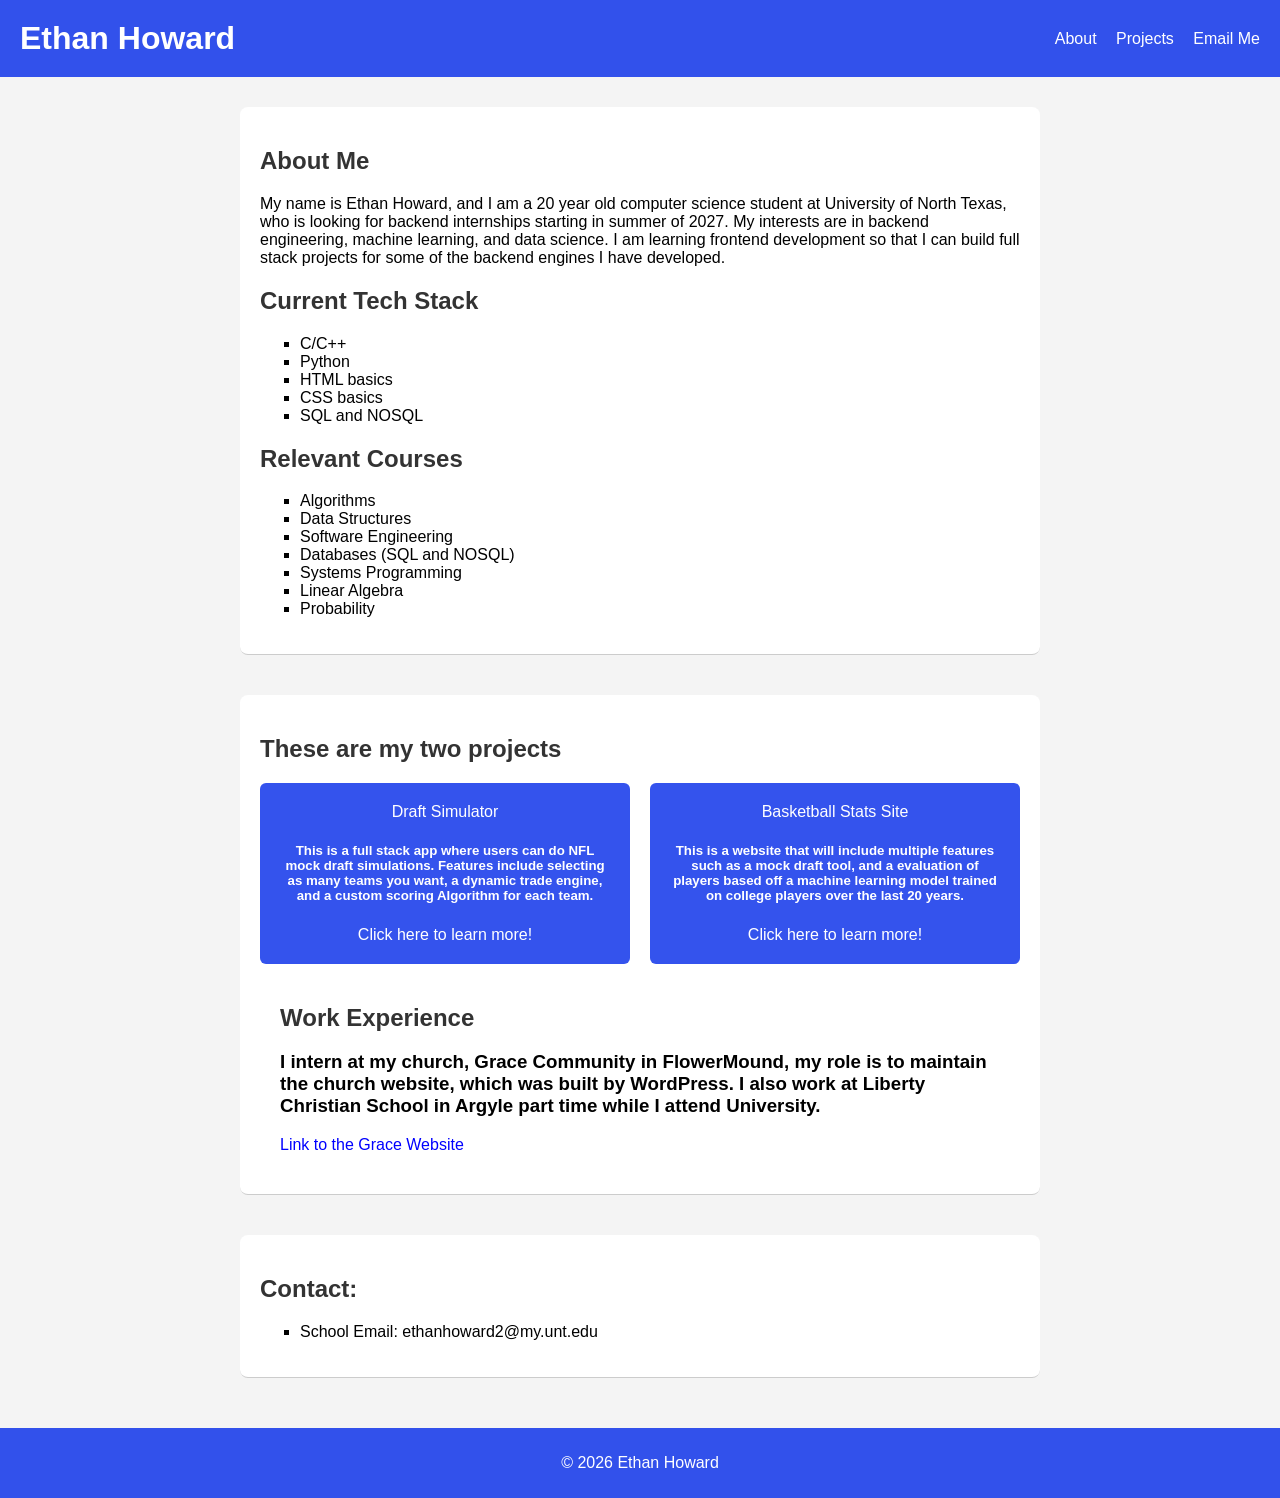
<file: index.html>
<!DOCTYPE html>
<html lang="en">
<head>
    <link rel="stylesheet" href="css/homepage.css">
    <title>My First Page</title>
    <meta charset="UTF-8">
    <meta name="viewport" content="width=device-width, initial-scale=1.0">
</head>
<body>

    <header>
        <h1>Ethan Howard</h1>

        <nav>
            <a href="#">About</a>
            <a href="html/draftseasonhome.html">Projects</a>
            <a href="mailto:ethanhoward2@my.unt.edu">Email Me</a>
        </nav>
    </header>

    <container>
        <main>
        <section>
            <h2>About Me</h2>
            <p>
                My name is Ethan Howard, and I am a 20 year old computer science student at University of North Texas, who is looking for backend internships starting in summer of 2027. My interests are in backend engineering, machine learning, and data science.
            I am learning frontend development so that I can build full stack projects for some of the backend engines I have developed.
            </p>
            <h2>Current Tech Stack</h2>
            <ul>
                <li>C/C++</li>
                <li>Python</li>
                <li>HTML basics</li>
                <li>CSS basics</li>
                <li>SQL and NOSQL</li>
            </ul>

            <h2>Relevant Courses</h2>
            <ul>
                <li>Algorithms</li>
                <li>Data Structures</li>
                <li>Software Engineering</li>
                <li>Databases (SQL and NOSQL)</li>
                <li>Systems Programming</li>
                <li>Linear Algebra</li>
                <li>Probability</li>
            </ul>
        </section>

        <section>
            <h2>These are my two projects</h2>

            <div class="projects">
                <div class="card">Draft Simulator
                    <h5>This is a full stack app where users can do NFL mock draft simulations. Features include selecting as many teams you want, a dynamic trade engine, and a custom scoring Algorithm for each team.</h5>
                    <a href="html/draftseasonhome.html">Click here to learn more!</a>
                </div>
                <div class="card">Basketball Stats Site
                    <h5> This is a website that will include multiple features such as a mock draft tool, and a evaluation of players based off a machine learning model trained on college players over the last 20 years.</h5>
                    <a href="html/bballproject.html">Click here to learn more!</a>
                </div>
            </div>
        </sectioq

        <section>

            <div class="workexp">
                <h2>Work Experience</h2>
                <h3>I intern at my church, Grace Community in FlowerMound, my role is to maintain the church website, which was built by WordPress.
                    I also work at Liberty Christian School in Argyle part time while I attend University.
                </h3>
                <a href="https://fmgrace.org">Link to the Grace Website</a>
            </div>
           
        </section>
    

        <section>
            <h2> Contact: </h2>
            <ul>
               <li> School Email: ethanhoward2@my.unt.edu</li> 
            </ul>
        </section>
    </main>
    </container>


    <footer>
        <p>&copy; 2026 Ethan Howard </p>
    </footer>

</body>
</html>
</file>
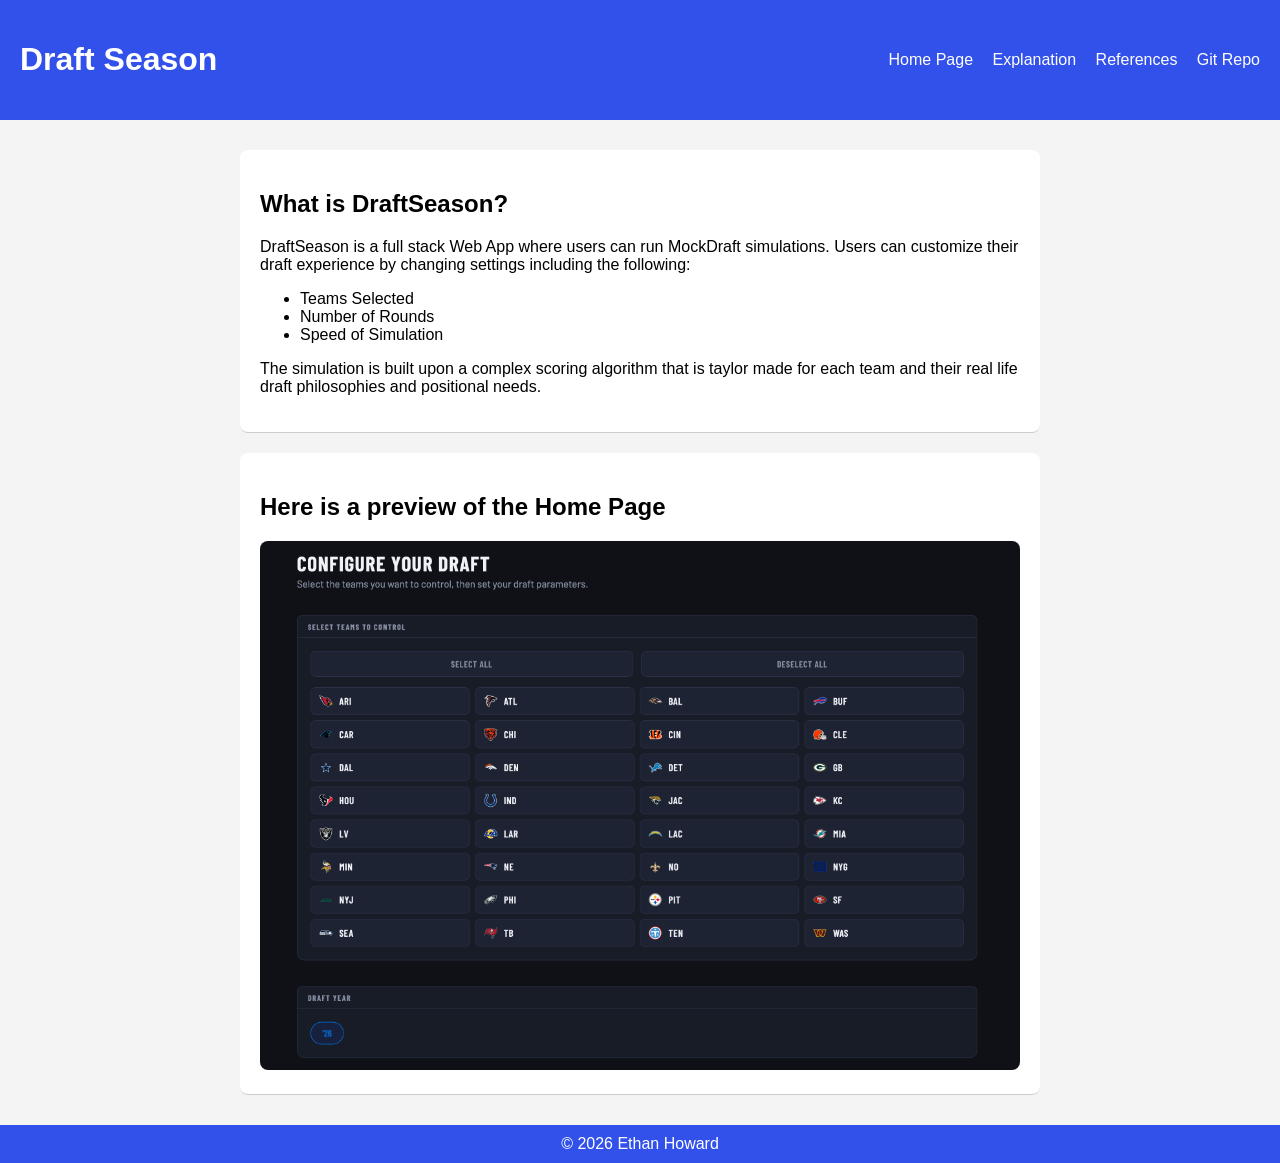
<file: html/draftseasonhome.html>
<!DOCTYPE html>
<html lang="en">
<head>
    <link rel="stylesheet" href="../css/draftseasonhome.css">
    <meta charset="UTF-8">
    <title>DraftSeason</title>
    <meta name ="viewport" content="width-device-width, initial-scale=1.0">
</head>
<body>

    <header>
        <h1>Draft Season</h1>

        <nav>
            <a href="../index.html">Home Page</a>
            <a href="#">Explanation</a>
            <a href="#">References</a>
            <a href="https://github.com/ejh41105/Nfl_Draft_Simulator">Git Repo</a>
        </nav>
    </header>

    <main>
        <section>
            <h2>What is DraftSeason?</h2>
            <p>DraftSeason is a full stack Web App where users can run MockDraft simulations.
                Users can customize their draft experience by changing settings including the following:
                <ul>
                    <li>Teams Selected</li>
                    <li>Number of Rounds</li>
                    <li>Speed of Simulation</li>
                </ul>
            The simulation is built upon a complex scoring algorithm that is taylor made for each team and their
            real life draft philosophies and positional needs.
            </p>
        </section>

        <section>
            <h2>Here is a preview of the Home Page</h2>
            <img src="../images/DraftSeasonHomePage.png" alt="HomePage">
        </section>
    </main>

    <footer>&copy; 2026 Ethan Howard</footer>
</body>
</html>
</file>
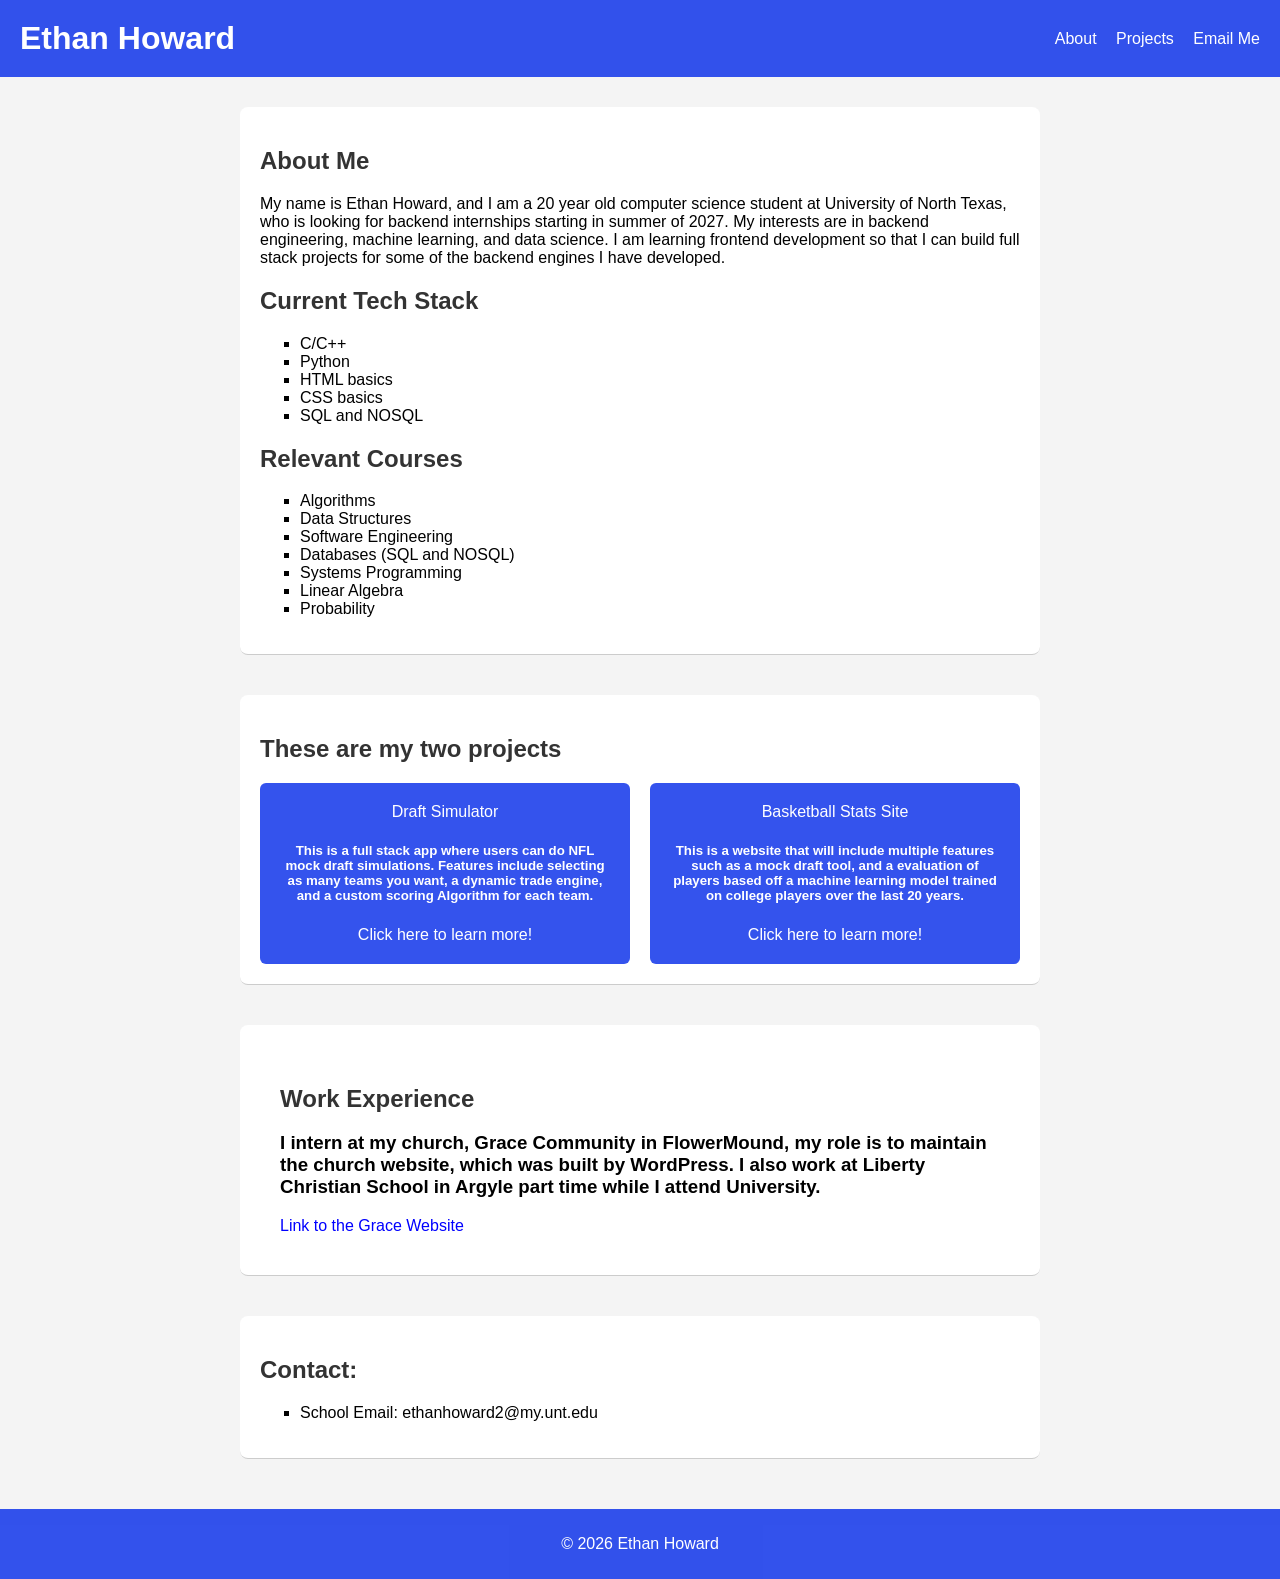
<file: html/homepage.html>
<!DOCTYPE html>
<html lang="en">
<head>
    <link rel="stylesheet" href="../css/homepage.css">
    <title>My First Page</title>
    <meta charset="UTF-8">
    <meta name="viewport" content="width=device-width, initial-scale=1.0">
</head>
<body>

    <header>
        <h1>Ethan Howard</h1>

        <nav>
            <a href="#">About</a>
            <a href="draftseasonhome.html">Projects</a>
            <a href="mailto:ethanhoward2@my.unt.edu">Email Me</a>
        </nav>
    </header>

    <main>
        <section>
            <h2>About Me</h2>
            <p>
                My name is Ethan Howard, and I am a 20 year old computer science student at University of North Texas, who is looking for backend internships starting in summer of 2027. My interests are in backend engineering, machine learning, and data science.
            I am learning frontend development so that I can build full stack projects for some of the backend engines I have developed.
            </p>
            <h2>Current Tech Stack</h2>
            <ul>
                <li>C/C++</li>
                <li>Python</li>
                <li>HTML basics</li>
                <li>CSS basics</li>
                <li>SQL and NOSQL</li>
            </ul>

            <h2>Relevant Courses</h2>
            <ul>
                <li>Algorithms</li>
                <li>Data Structures</li>
                <li>Software Engineering</li>
                <li>Databases (SQL and NOSQL)</li>
                <li>Systems Programming</li>
                <li>Linear Algebra</li>
                <li>Probability</li>
            </ul>
        </section>

        <section>
            <h2>These are my two projects</h2>

            <div class="projects">
                <div class="card">Draft Simulator
                    <h5>This is a full stack app where users can do NFL mock draft simulations. Features include selecting as many teams you want, a dynamic trade engine, and a custom scoring Algorithm for each team.</h5>
                    <a href="draftseasonhome.html">Click here to learn more!</a>
                </div>
                <div class="card">Basketball Stats Site
                    <h5> This is a website that will include multiple features such as a mock draft tool, and a evaluation of players based off a machine learning model trained on college players over the last 20 years.</h5>
                    <a href="bballproject.html">Click here to learn more!</a>
                </div>
            </div>
        </section>

        <section>

            <div class="workexp">
                <h2>Work Experience</h2>
                <h3>I intern at my church, Grace Community in FlowerMound, my role is to maintain the church website, which was built by WordPress.
                    I also work at Liberty Christian School in Argyle part time while I attend University.
                </h3>
                <a href="https://fmgrace.org">Link to the Grace Website</a>
            </div>
           
        </section>
    

        <section>
            <h2> Contact: </h2>
            <ul>
               <li> School Email: ethanhoward2@my.unt.edu</li> 
            </ul>
        </section>
    </main>

    <footer>
        <p>&copy; 2026 Ethan Howard </p>
    </footer>

</body>
</html>
</file>
<file: css/homepage.css>
body {
    margin: 0;
    font-family: Arial, sans-serif;
    background-color: #f4f4f4;

    display: flex;
    flex-direction: column;
    min-height: 100vh; 
}

/* Header */
header {
    background-color: rgba(14, 51, 234, 0.84);
    color: white;
    padding: 20px;
    display: flex;
    justify-content: space-between;
    align-items: center;
}

header h1 {
    margin: 0;
}

/* General links */
a {
    color: blue;
    text-decoration: none;
}

a:hover {
    text-decoration: underline;
}

/* Nav links */
nav a {
    color: white;
    margin-left: 15px;
    text-decoration: none;
}

nav a:hover {
    color: lightgray;
    text-decoration: none;
}

/* Sections */
section {
    padding: 20px;
    border-bottom: 1px solid #ccc;
    background: white;
    margin: 20px 0;
    border-radius: 8px;
    margin-bottom: 40px;
}

.projects {
    display: flex;
    gap:20px; 
}

.card {
    background: rgba(14, 51, 234, 0.84);
    padding: 20px;
    flex: 1;
    border-radius: 6px;
    text-align: center;
    color: white;

    transition: transfer 0.2s;
}

.card a {
    color: white;
}

.card:hover {
    transform: scale(1.05);
}

ul {
    list-style-type: square;
}

/* Headings */
h2 {
    color: #333333;
}

h5 {
    color: white; 
}

.workexp {
    background: white;
    padding: 20px; 
    flex: 1;
    border-radius: 6px; 

    h3 {
        color: black; 
    }
}

/* Image */
img {
    width: 200px;
    margin-top: 10px;
}

/* Footer */
footer {
    background-color: rgba(14, 51, 234, 0.84);
    color: white;
    text-align: center;
    padding: 10px;
}

main {
    max-width: 800px; 
    margin: auto;
    flex: 1;
    width: 100%;
    padding: 10px;
}

.container {
  max-width: 1000px;
  margin: 0 auto;
  padding: 20px;
}

@media (max-width: 600px)
{
    .projects{
        flex-direction: column;
    }
}
</file>
<file: css/draftseasonhome.css>
body {
    margin: 0;
    font-family: Arial, sans-serif;
    background-color: #f4f4f4;

    display: flex;
    flex-direction: column;
    min-height: 100vh;
}

header {
    background-color: rgba(14, 51, 234, 0.84);
    color: white;
    padding: 20px;
    display: flex;
    justify-content: space-between;
    align-items: center;
}

footer {
    background-color: rgba(14, 51, 234, 0.84);
    color: white;
    text-align: center;
    padding: 10px;
}

nav a {
    color: white;
    margin-left: 15px;
    text-decoration: none;
}

section {
    padding: 20px;
    border-bottom: 1px solid #ccc;
    background: white;
    margin: 20px 0;
    border-radius: 8px;
}

img {
    max-width: 100%;
    height: auto;
    border-radius: 8px;
}

main {
    max-width: 800px;
    margin: auto;
    flex: 1;
    width: 100%;
    padding: 10px;
}
</file>
